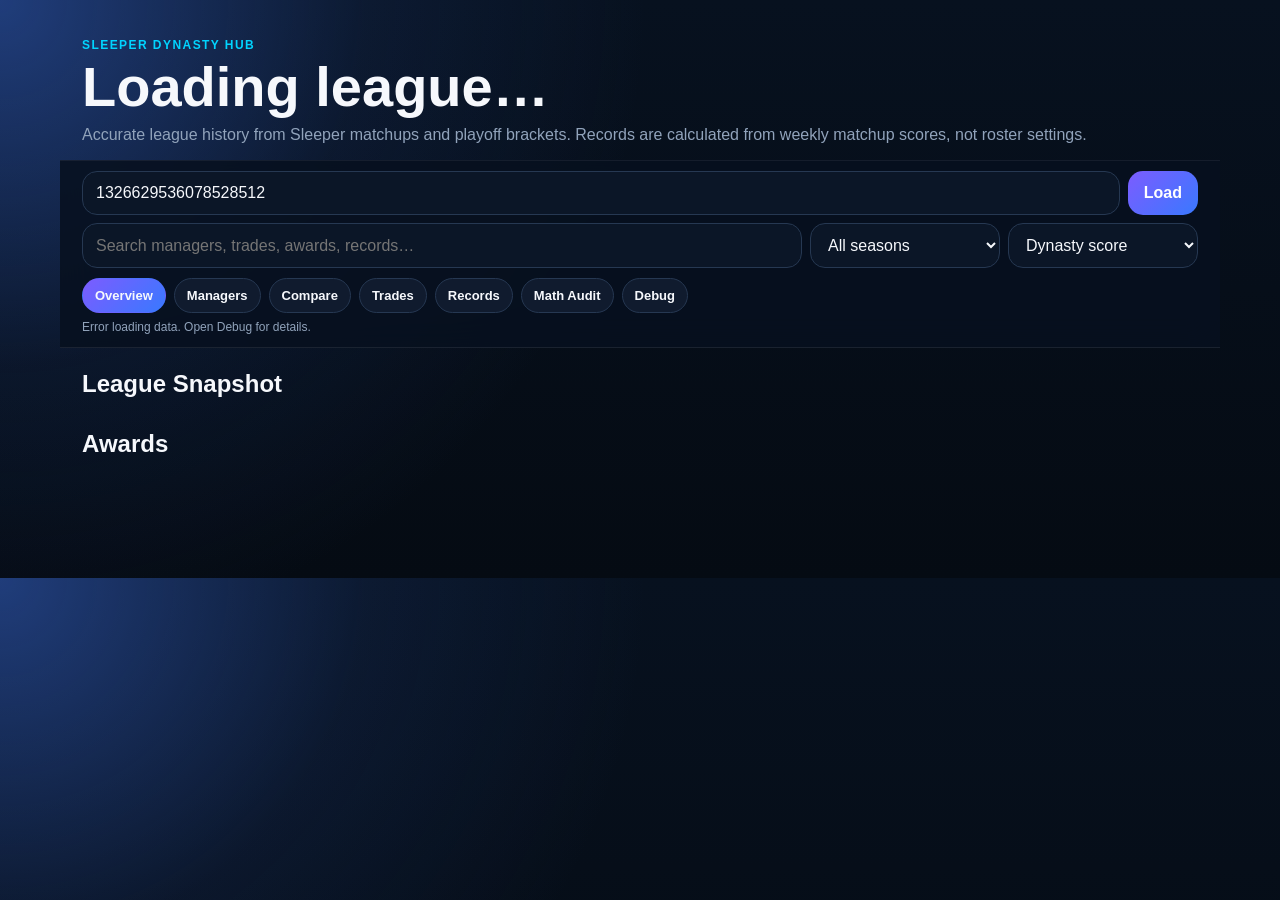
<file: index.html>
<!doctype html>

<html lang="en">

<head>

<meta charset="utf-8" />

<meta name="viewport" content="width=device-width,initial-scale=1,viewport-fit=cover" />

<title>Sleeper Dynasty Hall of Fame</title>

<style>

:root{

  --bg:#07111f;--bg2:#0a1628;--card:#101b2e;--card2:#14243c;--text:#f6f8fc;--muted:#91a3bb;

  --line:#263852;--accent:#7c5cff;--accent2:#00d4ff;--good:#37d99e;--bad:#ff647c;--warn:#ffd166;

  --shadow:0 18px 50px rgba(0,0,0,.28);--radius:20px;

}

*{box-sizing:border-box}html{scroll-behavior:smooth}body{margin:0;background:radial-gradient(circle at 0 0,#203d7b 0,rgba(32,61,123,.2) 26%,transparent 46%),linear-gradient(180deg,var(--bg),#050b13);color:var(--text);font-family:-apple-system,BlinkMacSystemFont,"Segoe UI",Roboto,Arial,sans-serif;-webkit-font-smoothing:antialiased}

button,input,select{font:inherit}button{cursor:pointer}.wrap{max-width:1160px;margin:0 auto;padding:18px 14px 96px}.hero{padding:10px 0 14px}.eyebrow{color:var(--accent2);font-weight:900;text-transform:uppercase;font-size:12px;letter-spacing:.12em}.hero h1{font-size:36px;line-height:.98;margin:8px 0}.hero p{margin:0;color:var(--muted);line-height:1.45}.toolbar{position:sticky;top:0;z-index:10;margin:0 -14px;padding:10px 14px 12px;background:rgba(7,17,31,.88);backdrop-filter:blur(16px);border-top:1px solid rgba(255,255,255,.06);border-bottom:1px solid rgba(255,255,255,.08)}

.controls{display:grid;grid-template-columns:1fr auto;gap:8px}.filters{display:grid;grid-template-columns:1fr;gap:8px;margin-top:8px}input,select{width:100%;border-radius:15px;border:1px solid var(--line);padding:12px 13px;background:#0b1627;color:var(--text);outline:none}input:focus,select:focus{border-color:var(--accent2)}button.primary{border:0;border-radius:15px;padding:12px 16px;background:linear-gradient(135deg,var(--accent),#3979ff);color:white;font-weight:900}.tabs{display:flex;gap:8px;overflow:auto;padding:10px 0 0;scrollbar-width:none}.tabs::-webkit-scrollbar{display:none}.tab{white-space:nowrap;border:1px solid var(--line);border-radius:999px;padding:9px 12px;background:#101b2e;color:var(--text);font-size:13px;font-weight:800}.tab.active{background:linear-gradient(135deg,var(--accent),#3979ff);border-color:transparent}.status{margin-top:6px;color:var(--muted);font-size:12px;line-height:1.35}.section{display:none}.section.active{display:block}h2{font-size:24px;margin:22px 0 10px}h3{font-size:17px;margin:0 0 10px}.grid{display:grid;gap:12px}.card{background:linear-gradient(180deg,rgba(255,255,255,.065),rgba(255,255,255,.025));border:1px solid rgba(255,255,255,.09);border-radius:var(--radius);padding:14px;box-shadow:var(--shadow)}.soft{background:#0b1627;border:1px solid var(--line);border-radius:16px;padding:12px}.statgrid{display:grid;grid-template-columns:repeat(2,minmax(0,1fr));gap:8px}.stat{background:#0b1627;border:1px solid var(--line);border-radius:15px;padding:10px;min-width:0}.stat b{display:block;font-size:22px;line-height:1.05;white-space:nowrap;overflow:hidden;text-overflow:ellipsis}.stat span{display:block;color:var(--muted);font-size:10px;text-transform:uppercase;letter-spacing:.07em;margin-top:5px}.manager{display:grid;grid-template-columns:auto 1fr auto;gap:10px;align-items:center}.avatar{width:46px;height:46px;border-radius:15px;background:#1b2b46;object-fit:cover}.rank{width:36px;height:36px;border-radius:13px;background:#1b2b46;display:grid;place-items:center;font-weight:950}.name{font-weight:950;line-height:1.1}.sub{color:var(--muted);font-size:12px;line-height:1.35}.pill{display:inline-flex;align-items:center;gap:5px;padding:5px 8px;border-radius:999px;background:#1a2943;border:1px solid rgba(255,255,255,.08);font-size:12px;font-weight:850;margin:2px 2px 2px 0}.good{color:var(--good)}.bad{color:var(--bad)}.warn{color:var(--warn)}.record{display:flex;justify-content:space-between;align-items:flex-start;gap:12px;padding:10px 0;border-bottom:1px solid rgba(255,255,255,.075)}.record:last-child{border-bottom:0}.record b{text-align:right;white-space:nowrap}.bar{height:9px;background:#0b1627;border:1px solid var(--line);border-radius:999px;overflow:hidden;margin-top:8px}.bar i{display:block;height:100%;background:linear-gradient(90deg,var(--accent),var(--accent2));width:0}.trade{background:#0b1627;border:1px solid var(--line);border-radius:16px;padding:12px}.trade summary{cursor:pointer}.debug{white-space:pre-wrap;overflow:auto;max-height:520px;background:#050b14;border:1px solid #1d2d46;border-radius:14px;padding:12px;color:#d5dfef;font-size:11px;line-height:1.45}.empty{color:var(--muted);padding:14px}.audit-ok{border-color:rgba(55,217,158,.32)}.audit-warn{border-color:rgba(255,209,102,.34)}.audit-bad{border-color:rgba(255,100,124,.34)}

@media(min-width:760px){.wrap{padding:28px 22px 110px}.toolbar{margin:0 -22px;padding-left:22px;padding-right:22px}.hero h1{font-size:56px}.filters{grid-template-columns:1fr 190px 190px}.grid.two{grid-template-columns:repeat(2,minmax(0,1fr))}.grid.three{grid-template-columns:repeat(3,minmax(0,1fr))}.statgrid{grid-template-columns:repeat(4,minmax(0,1fr))}}

</style>

</head>

<body>

<div class="wrap">

  <header class="hero">

    <div class="eyebrow">Sleeper Dynasty Hub</div>

    <h1 id="title">Loading league…</h1>

    <p id="subtitle">Accurate league history from Sleeper matchups and playoff brackets. Records are calculated from weekly matchup scores, not roster settings.</p>

  </header>

  <div class="toolbar">

    <div class="controls">

      <input id="leagueId" value="1326629536078528512" aria-label="Sleeper League ID" />

      <button id="load" class="primary">Load</button>

    </div>

    <div class="filters">

      <input id="q" placeholder="Search managers, trades, awards, records…" />

      <select id="season"><option value="all">All seasons</option></select>

      <select id="sort">

        <option value="score">Dynasty score</option>

        <option value="titles">Championships</option>

        <option value="wins">Wins</option>

        <option value="winpct">Win %</option>

        <option value="pf">Points For</option>

        <option value="luck">Luck</option>

        <option value="trades">Trades</option>

      </select>

    </div>

    <div class="tabs" role="tablist">

      <button class="tab active" data-tab="overview">Overview</button>

      <button class="tab" data-tab="managers">Managers</button>

      <button class="tab" data-tab="compare">Compare</button>

      <button class="tab" data-tab="trades">Trades</button>

      <button class="tab" data-tab="records">Records</button>

      <button class="tab" data-tab="audit">Math Audit</button>

      <button class="tab" data-tab="debug">Debug</button>

    </div>

    <div id="status" class="status">Ready.</div>

  </div>

  <section id="overview" class="section active">

    <h2>League Snapshot</h2>

    <div id="snapshot" class="grid two"></div>

    <h2>Awards</h2>

    <div id="awards" class="grid two"></div>

  </section>

  <section id="managers" class="section">

    <h2>Manager Rankings</h2>

    <div id="managerList" class="grid"></div>

  </section>

  <section id="compare" class="section">

    <h2>Compare Managers</h2>

    <div class="grid two">

      <select id="a"></select>

      <select id="b"></select>

    </div>

    <div id="compareOut" class="grid two" style="margin-top:12px"></div>

  </section>

  <section id="trades" class="section">

    <h2>Trade Center</h2>

    <div id="tradeList" class="grid"></div>

  </section>

  <section id="records" class="section">

    <h2>League Records</h2>

    <div id="recordsOut" class="grid two"></div>

  </section>

  <section id="audit" class="section">

    <h2>Math Audit</h2>

    <div id="auditOut" class="grid"></div>

  </section>

  <section id="debug" class="section">

    <h2>Debug</h2>

    <div id="debugLog" class="debug"></div>

  </section>

</div>

<script>

(function(){

'use strict';

const API = 'https://api.sleeper.app/v1';

const MAX_SEASONS = 12;

const MAX_WEEKS = 18;

let S = freshState('1326629536078528512');

function freshState(leagueId){

  return {

    leagueId,

    leagues: [],

    managers: new Map(),

    trades: [],

    games: [],

    weeklyScores: [],

    seasonAudits: [],

    awards: [],

    q: '',

    season: 'all',

    sort: 'score'

  };

}

const el = id => document.getElementById(id);

const num = v => Number.isFinite(Number(v)) ? Number(v) : 0;

const fmt = v => Number.isFinite(Number(v)) ? (Math.round(Number(v)*10)/10).toLocaleString() : 'N/A';

const fmt2 = v => Number.isFinite(Number(v)) ? (Math.round(Number(v)*100)/100).toLocaleString() : 'N/A';

const pct = v => Number.isFinite(Number(v)) ? (Number(v)*100).toFixed(1) + '%' : 'N/A';

const esc = s => String(s ?? '').replace(/[&<>"']/g, c => ({'&':'&amp;','<':'&lt;','>':'&gt;','"':'&quot;',"'":'&#39;'}[c]));

const status = msg => { el('status').textContent = msg; };

function log(msg){ const out = el('debugLog'); out.textContent += '[' + new Date().toLocaleTimeString() + '] ' + msg + '\n'; out.scrollTop = out.scrollHeight; console.log(msg); }

async function api(path){

  log('GET ' + path);

  const res = await fetch(API + path, { cache: 'no-store' });

  if(!res.ok) throw new Error(res.status + ' ' + path);

  return await res.json();

}

function newManager(ownerId){

  return {

    ownerId: String(ownerId), username:'', displayName:'', teamName:'', avatar:'',

    seasons: new Map(), totals: zeroTotals()

  };

}

function zeroTotals(){

  return { seasons:0, wins:0, losses:0, ties:0, pf:0, pa:0, allPlayWins:0, allPlayLosses:0, allPlayTies:0, expectedWins:0, actualWinUnits:0, luck:0, highWeeks:0, lowWeeks:0, badBeats:0, titles:0, runnerUps:0, playoffApps:0, playoffWins:0, playoffLosses:0, trades:0, tradePartners:new Map(), weekly:[] };

}

function newSeasonStats(season, leagueId, rosterId){

  return { season:String(season), leagueId:String(leagueId), rosterId, regularWeeks:0, wins:0, losses:0, ties:0, pf:0, pa:0, allPlayWins:0, allPlayLosses:0, allPlayTies:0, expectedWins:0, actualWinUnits:0, luck:0, highWeeks:0, lowWeeks:0, badBeats:0, title:false, runnerUp:false, playoffApp:false, playoffWins:0, playoffLosses:0, weekly:[] };

}

function getM(ownerId){

  const key = String(ownerId || 'unknown');

  if(!S.managers.has(key)) S.managers.set(key, newManager(key));

  return S.managers.get(key);

}

function getSeason(m, season, leagueId, rosterId){

  const key = String(season);

  if(!m.seasons.has(key)) m.seasons.set(key, newSeasonStats(season, leagueId, rosterId));

  const ss = m.seasons.get(key);

  if(rosterId != null) ss.rosterId = rosterId;

  return ss;

}

function displayName(m){ return m.teamName || m.displayName || m.username || ('Manager ' + m.ownerId); }

function avatarUrl(id){ return id ? 'https://sleepercdn.com/avatars/thumbs/' + id : ''; }

function median(arr){

  const a = arr.map(Number).filter(Number.isFinite).sort((x,y)=>x-y);

  if(!a.length) return NaN;

  const mid = Math.floor(a.length/2);

  return a.length % 2 ? a[mid] : (a[mid-1] + a[mid]) / 2;

}

async function load(){

  const leagueId = el('leagueId').value.trim();

  el('debugLog').textContent = '';

  S = freshState(leagueId);

  status('Loading league chain from Sleeper…');

  try{

    let id = leagueId, guard = 0;

    while(id && guard++ < MAX_SEASONS){

      const league = await api('/league/' + encodeURIComponent(id));

      if(!league || !league.league_id) break;

      S.leagues.unshift(league);

      id = league.previous_league_id || null;

    }

    if(!S.leagues.length) throw new Error('No league found for ID ' + leagueId);

    log('League seasons found: ' + S.leagues.map(l => l.season).join(', '));

    for(const league of S.leagues) await loadLeague(league);

    aggregateTotals();

    computeAwards();

    renderAll();

    status('Loaded ' + S.leagues.length + ' season(s), ' + S.managers.size + ' manager(s), ' + S.games.length + ' regular-season game(s), ' + S.trades.length + ' trade(s).');

  }catch(err){

    console.error(err);

    log('ERROR: ' + err.message);

    status('Error loading data. Open Debug for details.');

  }

}

async function loadLeague(league){

  const season = String(league.season || 'unknown');

  const leagueId = String(league.league_id);

  const audit = { season, leagueId, regularSeasonWeeks:[], playoffStart: null, matchupRows:0, pairedGames:0, ignoredGroups:0, bracketFound:false, championshipFound:false, warnings:[] };

  S.seasonAudits.push(audit);

  status('Loading ' + season + ' season…');

  const [users, rosters] = await Promise.all([

    api('/league/' + leagueId + '/users'),

    api('/league/' + leagueId + '/rosters')

  ]);

  const rosterToOwner = new Map();

  for(const user of users || []){

    const m = getM(user.user_id);

    m.username = user.username || m.username;

    m.displayName = user.display_name || m.displayName;

    m.avatar = user.avatar || m.avatar;

    if(user.metadata && user.metadata.team_name) m.teamName = user.metadata.team_name;

  }

  for(const roster of rosters || []){

    if(!roster.owner_id){ audit.warnings.push('Roster ' + roster.roster_id + ' has no owner_id.'); continue; }

    const ownerId = String(roster.owner_id);

    rosterToOwner.set(Number(roster.roster_id), ownerId);

    const m = getM(ownerId);

    getSeason(m, season, leagueId, Number(roster.roster_id));

  }

  const playoffStart = getPlayoffStart(league);

  audit.playoffStart = playoffStart || 'N/A';

  for(let week=1; week<=MAX_WEEKS; week++){

    let rows;

    try { rows = await api('/league/' + leagueId + '/matchups/' + week); }

    catch(e){ audit.warnings.push('Could not load matchups week ' + week + ': ' + e.message); continue; }

    if(!Array.isArray(rows) || rows.length === 0) continue;

    audit.matchupRows += rows.length;

    const isRegular = playoffStart ? week < playoffStart : week <= 14;

    if(isRegular) processRegularSeasonWeek(rows, {season, leagueId, week, rosterToOwner, audit});

  }

  await processPlayoffBracket({league, season, leagueId, rosterToOwner, audit});

  await processTransactions({league, season, leagueId, rosterToOwner, audit});

}

function getPlayoffStart(league){

  const s = league.settings || {};

  const candidates = [s.playoff_week_start, s.playoff_start_week];

  for(const c of candidates){ if(Number.isFinite(Number(c)) && Number(c) > 1) return Number(c); }

  return 15;

}

function processRegularSeasonWeek(rows, ctx){

  const {season, leagueId, week, rosterToOwner, audit} = ctx;

  const usable = rows

    .filter(r => r && r.roster_id != null && r.matchup_id != null && r.points != null)

    .map(r => ({ rosterId:Number(r.roster_id), ownerId:rosterToOwner.get(Number(r.roster_id)), matchupId:String(r.matchup_id), points:Number(r.points) }))

    .filter(r => r.ownerId && Number.isFinite(r.points));

  if(!usable.length) return;

  audit.regularSeasonWeeks.push(week);

  S.weeklyScores.push(...usable.map(r => ({season, week, ownerId:r.ownerId, rosterId:r.rosterId, points:r.points})));

  const sorted = [...usable].sort((a,b)=>b.points-a.points);

  const high = sorted[0], low = sorted[sorted.length-1];

  const med = median(usable.map(x => x.points));

  for(const row of usable){

    const m = getM(row.ownerId), ss = getSeason(m, season, leagueId, row.rosterId);

    ss.regularWeeks += 1;

    ss.pf += row.points;

    const allW = usable.filter(x => row.points > x.points).length;

    const allL = usable.filter(x => row.points < x.points).length;

    const allT = usable.filter(x => row.ownerId !== x.ownerId && row.points === x.points).length;

    ss.allPlayWins += allW;

    ss.allPlayLosses += allL;

    ss.allPlayTies += allT;

    const possible = Math.max(1, usable.length - 1);

    ss.expectedWins += (allW + 0.5 * allT) / possible;

    if(high && row.ownerId === high.ownerId) ss.highWeeks += 1;

    if(low && row.ownerId === low.ownerId) ss.lowWeeks += 1;

    ss.weekly.push({week, points:row.points, allPlayWins:allW, allPlayLosses:allL, allPlayTies:allT, expected:(allW + 0.5 * allT) / possible});

  }

  const groups = new Map();

  for(const row of usable){

    if(!groups.has(row.matchupId)) groups.set(row.matchupId, []);

    groups.get(row.matchupId).push(row);

  }

  for(const [matchupId, g] of groups.entries()){

    if(g.length !== 2){ audit.ignoredGroups += 1; audit.warnings.push(season + ' W' + week + ' matchup ' + matchupId + ' had ' + g.length + ' team(s), expected 2. Ignored for W/L.'); continue; }

    const [a,b] = g;

    const ma = getM(a.ownerId), mb = getM(b.ownerId);

    const sa = getSeason(ma, season, leagueId, a.rosterId), sb = getSeason(mb, season, leagueId, b.rosterId);

    sa.pa += b.points; sb.pa += a.points;

    let winner=null, loser=null, tied=false;

    if(a.points > b.points){ sa.wins++; sb.losses++; sa.actualWinUnits += 1; winner=a; loser=b; }

    else if(b.points > a.points){ sb.wins++; sa.losses++; sb.actualWinUnits += 1; winner=b; loser=a; }

    else { sa.ties++; sb.ties++; sa.actualWinUnits += .5; sb.actualWinUnits += .5; tied=true; }

    if(!tied && loser && Number.isFinite(med) && loser.points > med){

      getSeason(getM(loser.ownerId), season, leagueId, loser.rosterId).badBeats += 1;

    }

    if(!tied){

      S.games.push({ season, week, matchupId, winnerId:winner.ownerId, loserId:loser.ownerId, winner:displayName(getM(winner.ownerId)), loser:displayName(getM(loser.ownerId)), winnerPoints:winner.points, loserPoints:loser.points, margin:Math.abs(winner.points-loser.points) });

    } else {

      S.games.push({ season, week, matchupId, winnerId:null, loserId:null, winner:displayName(ma), loser:displayName(mb), winnerPoints:a.points, loserPoints:b.points, margin:0, tie:true });

    }

    audit.pairedGames += 1;

  }

}

async function processPlayoffBracket(ctx){

  const {season, leagueId, rosterToOwner, audit} = ctx;

  let bracket = [];

  try { bracket = await api('/league/' + leagueId + '/winners_bracket'); }

  catch(e){ audit.warnings.push('No winners_bracket loaded: ' + e.message); return; }

  if(!Array.isArray(bracket) || !bracket.length){ audit.warnings.push('No winners bracket data.'); return; }

  audit.bracketFound = true;

  const playoffRosterIds = new Set();

  for(const g of bracket){

    for(const key of ['t1','t2','w','l']){

      if(Number.isFinite(Number(g[key]))) playoffRosterIds.add(Number(g[key]));

    }

  }

  for(const rid of playoffRosterIds){

    const ownerId = rosterToOwner.get(rid);

    if(ownerId){ getSeason(getM(ownerId), season, leagueId, rid).playoffApp = true; }

    else audit.warnings.push('Bracket roster ' + rid + ' had no owner mapping.');

  }

  for(const g of bracket){

    if(Number.isFinite(Number(g.w)) && Number.isFinite(Number(g.l))){

      const wOwner = rosterToOwner.get(Number(g.w));

      const lOwner = rosterToOwner.get(Number(g.l));

      if(wOwner) getSeason(getM(wOwner), season, leagueId, Number(g.w)).playoffWins += 1;

      if(lOwner) getSeason(getM(lOwner), season, leagueId, Number(g.l)).playoffLosses += 1;

    }

  }

  const completed = bracket.filter(g => Number.isFinite(Number(g.w)) && Number.isFinite(Number(g.l)));

  const championshipCandidates = completed

    .filter(g => Number(g.p) === 1)

    .sort((a,b) => Number(b.r||0) - Number(a.r||0));

  let final = championshipCandidates[0];

  if(!final && completed.length){

    final = completed.slice().sort((a,b) => {

      const roundDiff = Number(b.r||0) - Number(a.r||0);

      if(roundDiff) return roundDiff;

      return Number(a.p || 999) - Number(b.p || 999);

    })[0];

    audit.warnings.push('Championship match had no p=1 marker. Used latest completed bracket match as fallback.');

  }

  if(final){

    const champOwner = rosterToOwner.get(Number(final.w));

    const runnerOwner = rosterToOwner.get(Number(final.l));

    if(champOwner){ getSeason(getM(champOwner), season, leagueId, Number(final.w)).title = true; audit.championshipFound = true; log('Champion ' + season + ': ' + displayName(getM(champOwner))); }

    if(runnerOwner){ getSeason(getM(runnerOwner), season, leagueId, Number(final.l)).runnerUp = true; }

  } else {

    audit.warnings.push('No completed championship game found in winners bracket.');

  }

}

async function processTransactions(ctx){

  const {season, leagueId, rosterToOwner} = ctx;

  for(let week=1; week<=MAX_WEEKS; week++){

    let txs = [];

    try { txs = await api('/league/' + leagueId + '/transactions/' + week); }

    catch(e){ continue; }

    if(!Array.isArray(txs) || !txs.length) continue;

    for(const tx of txs){

      if(tx.type !== 'trade' || tx.status !== 'complete') continue;

      const managerIds = [...new Set((tx.roster_ids || []).map(rid => rosterToOwner.get(Number(rid))).filter(Boolean))];

      S.trades.push({ season, week, created:tx.created || tx.status_updated || 0, managerIds, names:managerIds.map(id => displayName(getM(id))), raw:tx });

    }

  }

}

function aggregateTotals(){

  for(const m of S.managers.values()){

    m.totals = zeroTotals();

    for(const ss of m.seasons.values()){

      ss.luck = ss.actualWinUnits - ss.expectedWins;

      const t = m.totals;

      t.seasons += 1;

      t.wins += ss.wins; t.losses += ss.losses; t.ties += ss.ties;

      t.pf += ss.pf; t.pa += ss.pa;

      t.allPlayWins += ss.allPlayWins; t.allPlayLosses += ss.allPlayLosses; t.allPlayTies += ss.allPlayTies;

      t.expectedWins += ss.expectedWins; t.actualWinUnits += ss.actualWinUnits; t.luck += ss.luck;

      t.highWeeks += ss.highWeeks; t.lowWeeks += ss.lowWeeks; t.badBeats += ss.badBeats;

      t.titles += ss.title ? 1 : 0; t.runnerUps += ss.runnerUp ? 1 : 0; t.playoffApps += ss.playoffApp ? 1 : 0;

      t.playoffWins += ss.playoffWins; t.playoffLosses += ss.playoffLosses;

      t.weekly.push(...ss.weekly.map(w => ({...w, season:ss.season, ownerId:m.ownerId, manager:displayName(m)})));

      const tradeCount = S.trades.filter(tr => tr.season === ss.season && tr.managerIds.includes(m.ownerId)).length;

      t.trades += tradeCount;

      for(const tr of S.trades.filter(tr => tr.season === ss.season && tr.managerIds.includes(m.ownerId))){

        for(const other of tr.managerIds){ if(other !== m.ownerId) t.tradePartners.set(other, (t.tradePartners.get(other)||0)+1); }

      }

    }

  }

}

function dynastyScore(m){

  const t = statsFor(m);

  const games = t.wins + t.losses + t.ties;

  const winPct = games ? (t.wins + 0.5*t.ties)/games : 0;

  return t.titles*120 + t.runnerUps*35 + t.playoffApps*18 + winPct*50 + t.pf/100 + t.highWeeks*2 - Math.max(0,-t.luck)*0.5;

}

function statsFor(m){

  if(S.season === 'all') return m.totals;

  return m.seasons.get(S.season) || zeroTotals();

}

function gamesForStats(t){ return t.wins + t.losses + t.ties; }

function winPctFor(t){ const g = gamesForStats(t); return g ? (t.wins + .5*t.ties)/g : NaN; }

function allPlayPctFor(t){ const g = t.allPlayWins + t.allPlayLosses + t.allPlayTies; return g ? (t.allPlayWins + .5*t.allPlayTies)/g : NaN; }

function visibleManagers(){

  let arr = [...S.managers.values()].filter(m => m.seasons.size > 0);

  if(S.season !== 'all') arr = arr.filter(m => m.seasons.has(S.season));

  if(S.q){

    arr = arr.filter(m => {

      const t = statsFor(m);

      return (displayName(m) + ' ' + m.username + ' ' + m.displayName + ' ' + t.wins + ' ' + t.titles).toLowerCase().includes(S.q);

    });

  }

  const sorters = {

    score:(a,b)=>dynastyScore(b)-dynastyScore(a),

    titles:(a,b)=>statsFor(b).titles-statsFor(a).titles || dynastyScore(b)-dynastyScore(a),

    wins:(a,b)=>statsFor(b).wins-statsFor(a).wins || dynastyScore(b)-dynastyScore(a),

    winpct:(a,b)=>(winPctFor(statsFor(b))||0)-(winPctFor(statsFor(a))||0) || statsFor(b).wins-statsFor(a).wins,

    pf:(a,b)=>statsFor(b).pf-statsFor(a).pf,

    luck:(a,b)=>statsFor(b).luck-statsFor(a).luck,

    trades:(a,b)=>statsFor(b).trades-statsFor(a).trades

  };

  return arr.sort(sorters[S.sort] || sorters.score);

}

function computeAwards(){

  const arr = [...S.managers.values()].filter(m => m.seasons.size > 0);

  const award = (label, desc, sort, val) => {

    const m = arr.slice().sort(sort)[0];

    if(m) S.awards.push({label, desc, manager:displayName(m), value:val(m)});

  };

  award('🏆 Dynasty GOAT','Best blend of championships, playoff results, wins, scoring, and high weeks.',(a,b)=>dynastyScore(b)-dynastyScore(a),m=>'Score ' + fmt(dynastyScore(m)));

  award('💍 Most Rings','Most verified championships from Sleeper winners_bracket p=1.',(a,b)=>b.totals.titles-a.totals.titles || dynastyScore(b)-dynastyScore(a),m=>m.totals.titles + ' title(s)');

  award('🍀 Luckiest Manager','Actual regular-season wins above all-play expected wins.',(a,b)=>b.totals.luck-a.totals.luck,m=>fmt2(m.totals.luck) + ' wins');

  award('☠️ Unluckiest Manager','Actual regular-season wins below all-play expected wins.',(a,b)=>a.totals.luck-b.totals.luck,m=>fmt2(m.totals.luck) + ' wins');

  award('🔥 High Score King','Most weeks as the league’s top scorer.',(a,b)=>b.totals.highWeeks-a.totals.highWeeks,m=>m.totals.highWeeks + ' week(s)');

  award('🤝 Trade Addict','Most completed Sleeper trades.',(a,b)=>b.totals.trades-a.totals.trades,m=>m.totals.trades + ' trade(s)');

  award('💔 Bad Beat Magnet','Most losses while scoring above the weekly median.',(a,b)=>b.totals.badBeats-a.totals.badBeats,m=>m.totals.badBeats + ' bad beat(s)');

}

function renderAll(){

  const seasons = [...new Set(S.leagues.map(l => String(l.season)))].sort();

  el('season').innerHTML = '<option value="all">All seasons</option>' + seasons.map(s => '<option value="' + esc(s) + '">' + esc(s) + '</option>').join('');

  const current = S.leagues[S.leagues.length-1];

  el('title').textContent = (current && current.name ? current.name : 'Sleeper League') + ' Hall of Fame';

  renderSnapshot(); renderAwards(); renderManagers(); renderCompareOptions(); renderCompare(); renderTrades(); renderRecords(); renderAudit();

}

function renderSnapshot(){

  const arr = visibleManagers();

  const totals = arr.reduce((acc,m) => {

    const t = statsFor(m); acc.games += gamesForStats(t); acc.pf += t.pf; acc.titles += t.titles; acc.trades += t.trades; return acc;

  }, {games:0,pf:0,titles:0,trades:0});

  const top = arr[0];

  el('snapshot').innerHTML =

    '<div class="card"><h3>League Totals</h3><div class="statgrid">' +

    stat(S.season === 'all' ? S.leagues.length : 1, 'Season(s)') + stat(arr.length, 'Managers') + stat(totals.games, 'Reg. games') + stat(fmt(totals.pf), 'Points For') + stat(totals.titles, 'Titles') + stat(totals.trades, 'Trades') + '</div></div>' +

    '<div class="card"><h3>Current #1</h3>' + (top ? managerMini(top,1) : '<div class="empty">No data.</div>') + '</div>';

}

function stat(value,label){ return '<div class="stat"><b>' + value + '</b><span>' + esc(label) + '</span></div>'; }

function managerMini(m, rank){

  const t = statsFor(m);

  const av = m.avatar ? '<img class="avatar" src="' + esc(avatarUrl(m.avatar)) + '" alt="">' : '<div class="avatar"></div>';

  return '<div class="manager"><div class="rank">' + rank + '</div>' + av + '<div><div class="name">' + esc(displayName(m)) + '</div><div class="sub">' + t.wins + '-' + t.losses + (t.ties?'-'+t.ties:'') + ' • ' + pct(winPctFor(t)) + ' • PF ' + fmt(t.pf) + '</div></div><div class="pill">' + fmt(dynastyScore(m)) + '</div></div>';

}

function renderAwards(){

  const q = S.q;

  const awards = q ? S.awards.filter(a => (a.label+a.desc+a.manager+a.value).toLowerCase().includes(q)) : S.awards;

  el('awards').innerHTML = awards.map(a => '<div class="card"><span class="pill warn">' + esc(a.label) + '</span><h3 style="margin-top:8px">' + esc(a.manager) + '</h3><p class="sub">' + esc(a.desc) + '</p><span class="pill">' + esc(a.value) + '</span></div>').join('') || '<div class="card empty">No awards match.</div>';

}

function managerCard(m,i){

  const t = statsFor(m), wp = winPctFor(t), ap = allPlayPctFor(t);

  const partner = [...t.tradePartners.entries()].sort((a,b)=>b[1]-a[1])[0];

  const seasonsHtml = [...m.seasons.values()].sort((a,b)=>String(b.season).localeCompare(String(a.season))).map(ss => seasonRow(ss)).join('');

  const score = dynastyScore(m);

  return '<div class="card">' + managerMini(m,i) +

    '<div class="statgrid" style="margin-top:12px">' +

      stat(esc(t.wins + '-' + t.losses + (t.ties?'-'+t.ties:'')), 'Reg. record') +

      stat(esc(pct(wp)), 'Win %') +

      stat(esc(fmt(t.pf)), 'Points For') +

      stat('<span class="' + (t.luck>=0?'good':'bad') + '">' + esc(fmt2(t.luck)) + '</span>', 'Luck wins') +

      stat(esc(t.titles), 'Titles') + stat(esc(t.runnerUps), 'Runner-up') + stat(esc(t.playoffApps), 'Playoffs') + stat(esc(t.trades), 'Trades') +

    '</div>' +

    '<div style="margin-top:10px">' +

      '<span class="pill">All-play ' + esc(pct(ap)) + '</span>' +

      '<span class="pill">🔥 ' + esc(t.highWeeks) + ' high weeks</span>' +

      '<span class="pill">💔 ' + esc(t.badBeats) + ' bad beats</span>' +

      (partner ? '<span class="pill">Top trade partner: ' + esc(displayName(getM(partner[0]))) + ' ×' + esc(partner[1]) + '</span>' : '') +

    '</div>' +

    '<div class="bar" aria-label="Dynasty score"><i style="width:' + Math.min(100,Math.max(4,score)) + '%"></i></div>' +

    '<details style="margin-top:10px"><summary class="sub">Season-by-season breakdown</summary><div style="margin-top:8px">' + seasonsHtml + '</div></details>' +

  '</div>';

}

function seasonRow(ss){

  return '<div class="record"><span><b>' + esc(ss.season) + '</b><br><span class="sub">' + ss.wins + '-' + ss.losses + (ss.ties?'-'+ss.ties:'') + ' • PF ' + fmt(ss.pf) + ' • xW ' + fmt2(ss.expectedWins) + ' • Luck ' + fmt2(ss.luck) + '</span></span><b>' + (ss.title?'🏆':ss.runnerUp?'🥈':ss.playoffApp?'🎟️':'') + '</b></div>';

}

function renderManagers(){

  const arr = visibleManagers();

  el('managerList').innerHTML = arr.map((m,i)=>managerCard(m,i+1)).join('') || '<div class="card empty">No managers match.</div>';

}

function renderCompareOptions(){

  const opts = [...S.managers.values()].filter(m=>m.seasons.size).sort((a,b)=>displayName(a).localeCompare(displayName(b))).map(m => '<option value="' + esc(m.ownerId) + '">' + esc(displayName(m)) + '</option>').join('');

  el('a').innerHTML = opts; el('b').innerHTML = opts; if(el('b').options.length > 1) el('b').selectedIndex = 1;

}

function renderCompare(){

  const A = S.managers.get(String(el('a').value)), B = S.managers.get(String(el('b').value));

  if(!A || !B || A.ownerId === B.ownerId){ el('compareOut').innerHTML = '<div class="card empty">Pick two different managers.</div>'; return; }

  el('compareOut').innerHTML = compareCard(A) + compareCard(B);

}

function compareCard(m){

  const t = statsFor(m);

  const rows = [

    ['Dynasty score', fmt(dynastyScore(m))], ['Regular record', t.wins + '-' + t.losses + (t.ties?'-'+t.ties:'')], ['Win %', pct(winPctFor(t))], ['Points For', fmt(t.pf)], ['Points Against', fmt(t.pa)], ['Expected wins', fmt2(t.expectedWins)], ['Luck', fmt2(t.luck)], ['All-play', pct(allPlayPctFor(t))], ['Titles', t.titles], ['Runner-up', t.runnerUps], ['Playoff apps', t.playoffApps], ['Trades', t.trades]

  ];

  return '<div class="card"><h3>' + esc(displayName(m)) + '</h3>' + rows.map(r => '<div class="record"><span>' + esc(r[0]) + '</span><b>' + esc(r[1]) + '</b></div>').join('') + '</div>';

}

function renderTrades(){

  let trades = S.trades.slice().sort((a,b)=>b.created-a.created);

  if(S.season !== 'all') trades = trades.filter(t => t.season === S.season);

  if(S.q) trades = trades.filter(t => (t.names.join(' ') + ' ' + JSON.stringify(t.raw)).toLowerCase().includes(S.q));

  el('tradeList').innerHTML = trades.slice(0,250).map(t => {

    const d = t.created ? new Date(t.created).toLocaleDateString() : '';

    return '<div class="trade"><div class="record"><span><b>' + esc(t.names.join(' ↔ ')) + '</b><br><span class="sub">' + esc(t.season) + ' • Week ' + esc(t.week) + (d?' • '+esc(d):'') + '</span></span><span class="pill">Trade</span></div>' + tradeSummary(t.raw) + '<details><summary class="sub">Raw Sleeper trade data</summary><div class="debug">' + esc(JSON.stringify(t.raw,null,2)) + '</div></details></div>';

  }).join('') || '<div class="card empty">No trades found.</div>';

}

function tradeSummary(tx){

  const parts = [];

  if(tx.adds) parts.push('Adds: ' + Object.entries(tx.adds).map(([player,rid]) => player + ' → roster ' + rid).join(', '));

  if(tx.drops) parts.push('Drops: ' + Object.entries(tx.drops).map(([player,rid]) => player + ' from roster ' + rid).join(', '));

  if(Array.isArray(tx.draft_picks) && tx.draft_picks.length) parts.push('Picks: ' + tx.draft_picks.map(p => p.season + ' R' + p.round + ' original roster ' + p.roster_id + ' → roster ' + p.owner_id).join(', '));

  if(Array.isArray(tx.waiver_budget) && tx.waiver_budget.length) parts.push('FAAB: ' + tx.waiver_budget.map(w => w.amount + ' from roster ' + w.sender + ' to roster ' + w.receiver).join(', '));

  return parts.length ? '<div class="sub" style="margin:6px 0 10px">' + esc(parts.join(' • ')) + '</div>' : '';

}

function renderRecords(){

  const weeks = [...S.weeklyScores].map(w => ({...w, manager: displayName(getM(w.ownerId))}));

  if(S.season !== 'all') weeks.splice(0,weeks.length,...weeks.filter(w => w.season === S.season));

  weeks.sort((a,b)=>b.points-a.points);

  const lows = [...weeks].sort((a,b)=>a.points-b.points);

  const games = S.season === 'all' ? S.games : S.games.filter(g => g.season === S.season);

  const blow = [...games].filter(g=>!g.tie).sort((a,b)=>b.margin-a.margin)[0];

  const close = [...games].filter(g=>!g.tie && g.margin>0).sort((a,b)=>a.margin-b.margin)[0];

  const htmlHigh = '<div class="card"><h3>Highest Weeks</h3>' + weeks.slice(0,12).map((w,i)=>'<div class="record"><span>'+(i+1)+'. '+esc(w.manager)+'<br><span class="sub">'+esc(w.season)+' Week '+w.week+'</span></span><b>'+fmt(w.points)+'</b></div>').join('') + '</div>';

  const htmlLow = '<div class="card"><h3>Lowest Weeks</h3>' + lows.slice(0,8).map((w,i)=>'<div class="record"><span>'+(i+1)+'. '+esc(w.manager)+'<br><span class="sub">'+esc(w.season)+' Week '+w.week+'</span></span><b>'+fmt(w.points)+'</b></div>').join('') + '</div>';

  const htmlMatch = '<div class="card"><h3>Matchup Records</h3>' +

    (blow ? '<div class="record"><span>Biggest blowout<br><span class="sub">'+esc(blow.winner)+' over '+esc(blow.loser)+' • '+esc(blow.season)+' W'+blow.week+'</span></span><b>'+fmt(blow.margin)+'</b></div>' : '') +

    (close ? '<div class="record"><span>Closest win<br><span class="sub">'+esc(close.winner)+' over '+esc(close.loser)+' • '+esc(close.season)+' W'+close.week+'</span></span><b>'+fmt(close.margin)+'</b></div>' : '') +

    '</div>';

  el('recordsOut').innerHTML = htmlHigh + htmlLow + htmlMatch;

}

function renderAudit(){

  el('auditOut').innerHTML = S.seasonAudits.map(a => {

    const ok = a.pairedGames > 0 && a.championshipFound;

    const cls = ok ? 'audit-ok' : (a.pairedGames > 0 ? 'audit-warn' : 'audit-bad');

    return '<div class="card ' + cls + '"><h3>' + esc(a.season) + ' Math Check</h3><div class="statgrid">' +

      stat(esc(a.regularSeasonWeeks.length), 'Reg. weeks counted') + stat(esc(a.pairedGames), 'Paired games') + stat(esc(a.playoffStart), 'Playoff start') + stat(esc(a.championshipFound ? 'Yes' : 'No'), 'Champion verified') +

      '</div><div style="margin-top:10px">' +

      '<span class="pill">Records from matchups only</span><span class="pill">Titles from winners_bracket p=1</span><span class="pill">Luck = actual wins - all-play xWins</span>' +

      '</div>' + (a.warnings.length ? '<details style="margin-top:10px"><summary class="sub">Warnings ('+a.warnings.length+')</summary><div class="debug">'+esc(a.warnings.join('\n'))+'</div></details>' : '<p class="sub" style="margin-bottom:0">No warnings found for this season.</p>') + '</div>';

  }).join('') || '<div class="card empty">No audit data.</div>';

}

el('load').addEventListener('click', load);

el('q').addEventListener('input', e => { S.q = e.target.value.trim().toLowerCase(); renderSnapshot(); renderAwards(); renderManagers(); renderTrades(); renderRecords(); });

el('season').addEventListener('change', e => { S.season = e.target.value; renderSnapshot(); renderManagers(); renderCompare(); renderTrades(); renderRecords(); });

el('sort').addEventListener('change', e => { S.sort = e.target.value; renderManagers(); });

el('a').addEventListener('change', renderCompare); el('b').addEventListener('change', renderCompare);

document.querySelectorAll('.tab').forEach(btn => btn.addEventListener('click', () => {

  document.querySelectorAll('.tab').forEach(x => x.classList.remove('active'));

  document.querySelectorAll('.section').forEach(x => x.classList.remove('active'));

  btn.classList.add('active'); el(btn.dataset.tab).classList.add('active');

}));

load();

})();

</script>

</body>

</html>
</file>
